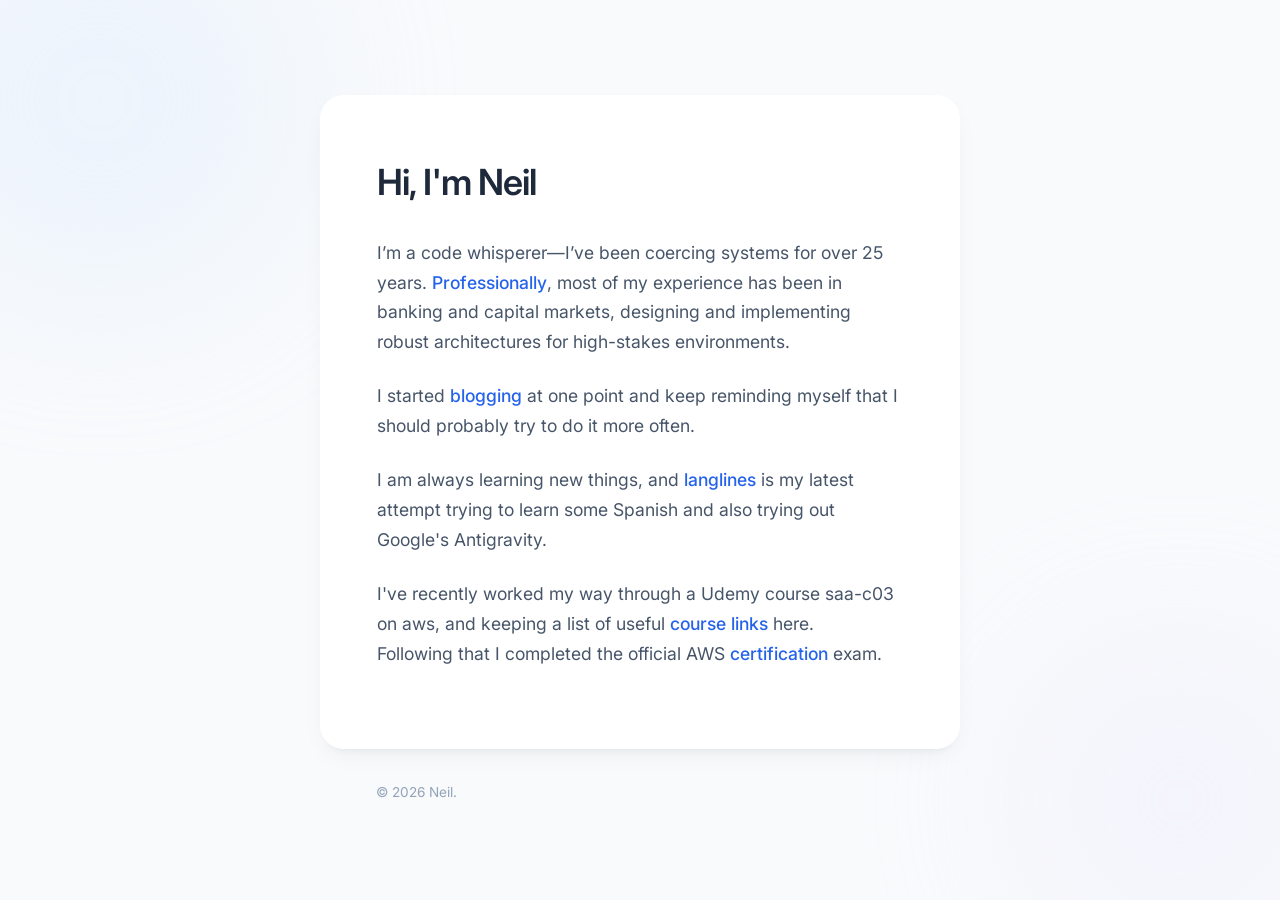
<file: index.html>
<!DOCTYPE html>
<html lang="en">
  <head>
    <!-- Google tag (gtag.js) -->
    <script async src="https://www.googletagmanager.com/gtag/js?id=G-Z1V49R7V3B"></script>
        <script>
              window.dataLayer = window.dataLayer || [];
                    function gtag(){dataLayer.push(arguments);}
                          gtag('js', new Date());

                                gtag('config', 'G-Z1V49R7V3B');
                                    </script>
    <meta charset="UTF-8" />
    <meta name="viewport" content="width=device-width, initial-scale=1.0" />
    <title>Neil | Systems Architect</title>
    <link rel="icon" type="image/x-icon" href="/public/favicon_io/favicon.ico">
    <link rel="preconnect" href="https://fonts.googleapis.com" />
    <link rel="preconnect" href="https://fonts.gstatic.com" crossorigin />
    <link
      href="https://fonts.googleapis.com/css2?family=Inter:wght@300;400;500;600&display=swap"
      rel="stylesheet"
    />
    <link rel="stylesheet" href="styles.css">
  </head>
  <body>
    <div class="blob blob-1"></div>
    <div class="blob blob-2"></div>

    <main class="container">
      <div class="card">
        <h1>Hi, I'm Neil</h1>

        <div class="bio-content">
          <p>
            I’m a code whisperer—I’ve been coercing systems for over 25 years.
            <a href="https://vitae-8l9.pages.dev/">Professionally</a>, most of my
            experience has been in banking and capital markets, designing and
            implementing robust architectures for high-stakes environments.
          </p>

          <p>
            I started <a href="https://lines-of-crow.blogspot.com/">blogging</a>
            at one point and keep reminding myself that I should probably try to do it more often.
          </p>

          <p>
            I am always learning new things, and
            <a href="./langlines/">langlines</a>
            is my latest attempt trying to learn some Spanish and also trying out
            Google's Antigravity.
          </p>

          <p>
            I've recently worked  my way through a Udemy course saa-c03 on aws,
            and keeping a list of useful <a href="./saa-c03.html">course links</a> here.<br>
            Following that I completed the official AWS <a href="https://www.credly.com/badges/476e3e68-6f9e-4b0d-ba41-b4c1c98e227a">certification</a> exam.
          </p>

        </div>
      </div>

      <footer>
        &copy;
        <script>
          document.write(new Date().getFullYear());
        </script>
        Neil.
      </footer>
    </main>
  </body>
</html>
</file>
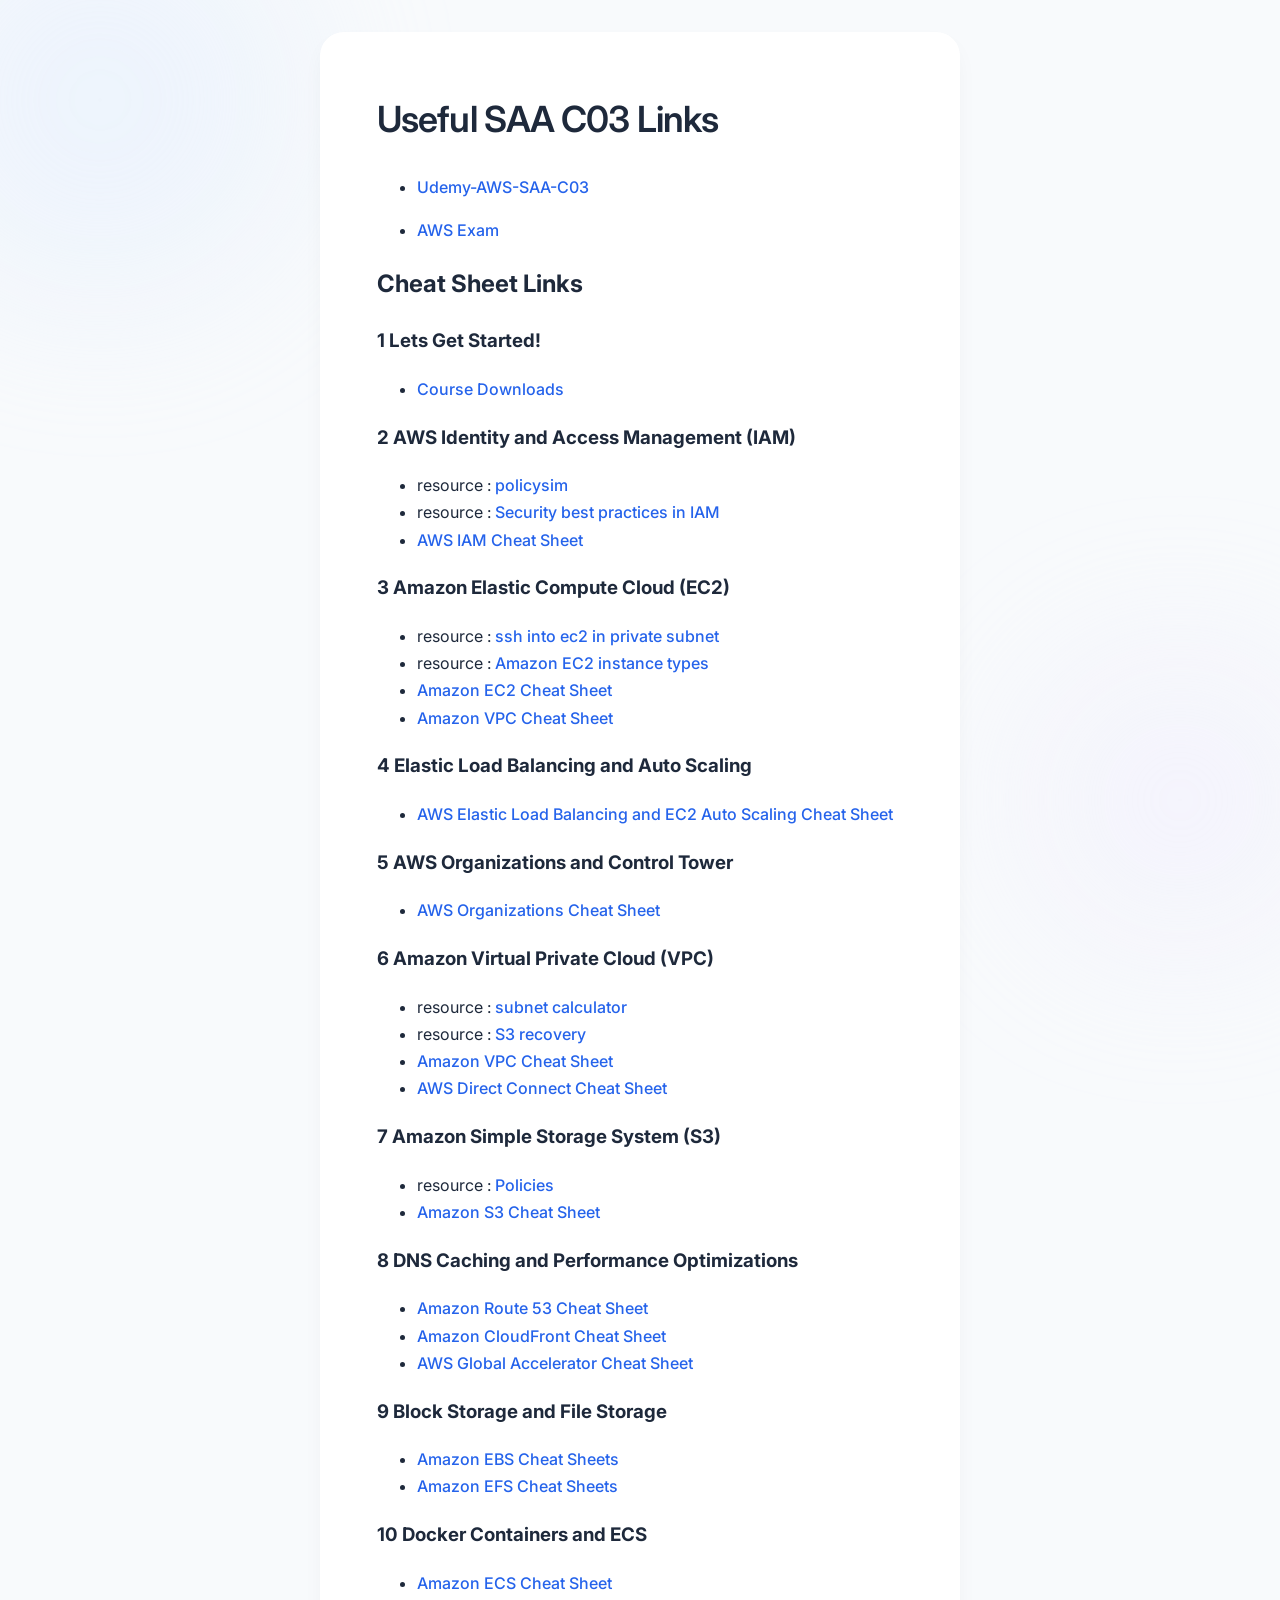
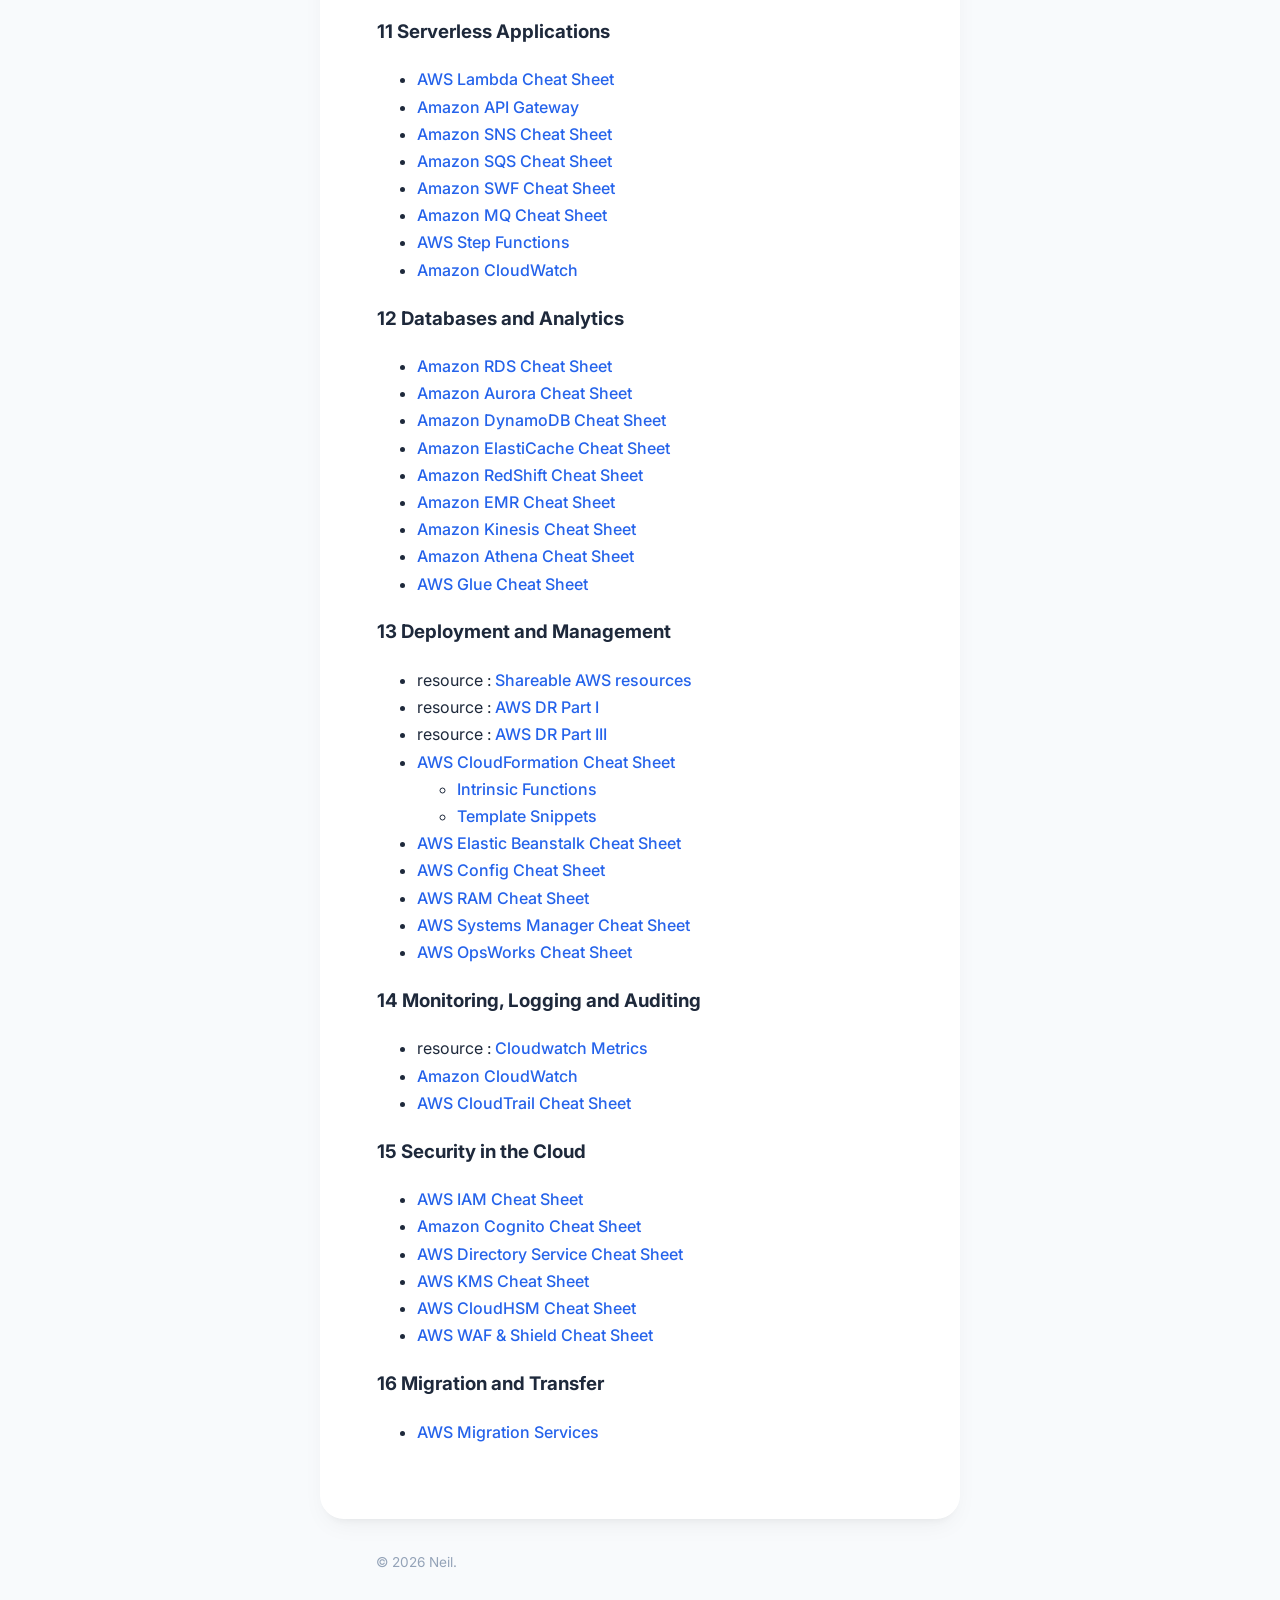
<file: saa-c03.html>
<!DOCTYPE html PUBLIC "-//W3C//DTD XHTML 1.0 Transitional//EN" "http://www.w3.org/TR/xhtml1/DTD/xhtml1-transitional.dtd">
<html xmlns="http://www.w3.org/1999/xhtml">
<head>
  <meta http-equiv="Content-Type" content="text/html; charset=utf-8" />
  <meta http-equiv="Content-Style-Type" content="text/css" />
  <meta name="generator" content="pandoc" />
  <title>Useful SAA C03 Links</title>
  <style type="text/css">code{white-space: pre;}</style>
  <link rel="stylesheet" href="styles.css" type="text/css" />
  <link rel="icon" type="image/x-icon" href="/public/favicon_io/favicon.ico" />
  <link rel="preconnect" href="https://fonts.googleapis.com" />
  <link rel="preconnect" href="https://fonts.gstatic.com" crossorigin />
  <link href="https://fonts.googleapis.com/css2?family=Inter:wght@300;400;500;600&display=swap" rel="stylesheet" />
  </head>
  <body>
    
    <div class="blob blob-1"></div>
    <div class="blob blob-2"></div>

    <main class="container">
      <div class="card">
                <div id="header">
          <h1 class="title">Useful SAA C03 Links</h1>
                                      </div>
        
        
        <ul>
        <li><p><a href="https://apexsummit.udemy.com/course/aws-certified-solutions-architect-associate-hands-on/learn/lecture/28616750#overview">Udemy-AWS-SAA-C03</a></p></li>
        <li><p><a href="https://aws.amazon.com/certification/certified-solutions-architect-associate/">AWS Exam</a></p></li>
        </ul>
        <h2 id="cheat-sheet-links">Cheat Sheet Links</h2>
        <h3 id="lets-get-started">1 Lets Get Started!</h3>
        <ul>
        <li><a href="https://digitalcloud.training/aws-csaa-course-downloads/">Course Downloads</a></li>
        </ul>
        <h3 id="aws-identity-and-access-management-iam">2 AWS Identity and Access Management (IAM)</h3>
        <ul>
        <li>resource : <a href="https://policysim.aws.amazon.com/">policysim</a></li>
        <li>resource : <a href="https://docs.aws.amazon.com/IAM/latest/UserGuide/best-practices.html">Security best practices in IAM</a></li>
        <li><a href="https://digitalcloud.training/aws-iam/">AWS IAM Cheat Sheet</a></li>
        </ul>
        <h3 id="amazon-elastic-compute-cloud-ec2">3 Amazon Elastic Compute Cloud (EC2)</h3>
        <ul>
        <li>resource : <a href="https://digitalcloud.training/ssh-into-ec2-in-private-subnet/">ssh into ec2 in private subnet</a></li>
        <li>resource : <a href="https://docs.aws.amazon.com/AWSEC2/latest/UserGuide/instance-types.html">Amazon EC2 instance types</a></li>
        <li><a href="https://digitalcloud.training/amazon-ec2/">Amazon EC2 Cheat Sheet</a></li>
        <li><a href="https://digitalcloud.training/amazon-vpc/">Amazon VPC Cheat Sheet</a></li>
        </ul>
        <h3 id="elastic-load-balancing-and-auto-scaling">4 Elastic Load Balancing and Auto Scaling</h3>
        <ul>
        <li><a href="https://digitalcloud.training/auto-scaling-and-elastic-load-balancing/">AWS Elastic Load Balancing and EC2 Auto Scaling Cheat Sheet</a></li>
        </ul>
        <h3 id="aws-organizations-and-control-tower">5 AWS Organizations and Control Tower</h3>
        <ul>
        <li><a href="https://digitalcloud.training/aws-organizations/">AWS Organizations Cheat Sheet</a></li>
        </ul>
        <h3 id="amazon-virtual-private-cloud-vpc">6 Amazon Virtual Private Cloud (VPC)</h3>
        <ul>
        <li>resource : <a href="https://www.site24x7.com/tools/ipv4-subnetcalculator.html">subnet calculator</a></li>
        <li>resource : <a href="https://repost.aws/knowledge-center/s3-accidentally-denied-access">S3 recovery</a></li>
        <li><a href="https://digitalcloud.training/amazon-vpc/">Amazon VPC Cheat Sheet</a></li>
        <li><a href="https://digitalcloud.training/aws-direct-connect/">AWS Direct Connect Cheat Sheet</a></li>
        </ul>
        <h3 id="amazon-simple-storage-system-s3">7 Amazon Simple Storage System (S3)</h3>
        <ul>
        <li>resource : <a href="https://aws.amazon.com/blogs/security/iam-policies-and-bucket-policies-and-acls-oh-my-controlling-access-to-s3-resources/">Policies</a></li>
        <li><a href="https://digitalcloud.training/amazon-s3-and-glacier/">Amazon S3 Cheat Sheet</a></li>
        </ul>
        <h3 id="dns-caching-and-performance-optimizations">8 DNS Caching and Performance Optimizations</h3>
        <ul>
        <li><a href="https://digitalcloud.training/amazon-route-53/">Amazon Route 53 Cheat Sheet</a></li>
        <li><a href="https://digitalcloud.training/amazon-cloudfront/">Amazon CloudFront Cheat Sheet</a></li>
        <li><a href="https://digitalcloud.training/aws-global-accelerator/">AWS Global Accelerator Cheat Sheet</a></li>
        </ul>
        <h3 id="block-storage-and-file-storage">9 Block Storage and File Storage</h3>
        <ul>
        <li><a href="https://digitalcloud.training/amazon-ebs/">Amazon EBS Cheat Sheets</a></li>
        <li><a href="https://digitalcloud.training/amazon-efs/">Amazon EFS Cheat Sheets</a></li>
        </ul>
        <h3 id="docker-containers-and-ecs">10 Docker Containers and ECS</h3>
        <ul>
        <li><a href="https://digitalcloud.training/amazon-ecs-and-eks/">Amazon ECS Cheat Sheet</a></li>
        </ul>
        <h3 id="serverless-applications">11 Serverless Applications</h3>
        <ul>
        <li><a href="https://digitalcloud.training/aws-lambda/">AWS Lambda Cheat Sheet</a></li>
        <li><a href="https://digitalcloud.training/amazon-api-gateway/">Amazon API Gateway</a></li>
        <li><a href="https://digitalcloud.training/aws-application-integration/#amazon-simple-notification-service">Amazon SNS Cheat Sheet</a></li>
        <li><a href="https://digitalcloud.training/aws-application-integration/#amazon-simple-queue-service-amazon-sqs">Amazon SQS Cheat Sheet</a></li>
        <li><a href="https://digitalcloud.training/aws-application-integration/#amazon-simple-workflow-service-amazon-swf">Amazon SWF Cheat Sheet</a></li>
        <li><a href="https://digitalcloud.training/aws-application-integration/#amazon-mq">Amazon MQ Cheat Sheet</a></li>
        <li><a href="https://digitalcloud.training/aws-application-integration/#aws-step-functions">AWS Step Functions</a></li>
        <li><a href="https://digitalcloud.training/amazon-cloudwatch/">Amazon CloudWatch</a></li>
        </ul>
        <h3 id="databases-and-analytics">12 Databases and Analytics</h3>
        <ul>
        <li><a href="https://digitalcloud.training/amazon-rds/">Amazon RDS Cheat Sheet</a></li>
        <li><a href="https://digitalcloud.training/amazon-aurora/">Amazon Aurora Cheat Sheet</a></li>
        <li><a href="https://digitalcloud.training/amazon-dynamodb/">Amazon DynamoDB Cheat Sheet</a></li>
        <li><a href="https://digitalcloud.training/amazon-elasticache/">Amazon ElastiCache Cheat Sheet</a></li>
        <li><a href="https://digitalcloud.training/amazon-redshift/">Amazon RedShift Cheat Sheet</a></li>
        <li><a href="https://digitalcloud.training/amazon-emr/">Amazon EMR Cheat Sheet</a></li>
        <li><a href="https://digitalcloud.training/amazon-kinesis/">Amazon Kinesis Cheat Sheet</a></li>
        <li><a href="https://digitalcloud.training/amazon-athena/">Amazon Athena Cheat Sheet</a></li>
        <li><a href="https://digitalcloud.training/aws-glue/">AWS Glue Cheat Sheet</a></li>
        </ul>
        <h3 id="deployment-and-management">13 Deployment and Management</h3>
        <ul>
        <li>resource : <a href="https://docs.aws.amazon.com/ram/latest/userguide/shareable.html">Shareable AWS resources</a></li>
        <li>resource : <a href="https://aws.amazon.com/blogs/architecture/disaster-recovery-dr-architecture-on-aws-part-i-strategies-for-recovery-in-the-cloud/">AWS DR Part I</a></li>
        <li>resource : <a href="https://aws.amazon.com/blogs/architecture/disaster-recovery-dr-architecture-on-aws-part-iii-pilot-light-and-warm-standby/">AWS DR Part III</a></li>
        <li><a href="https://digitalcloud.training/aws-cloudformation/">AWS CloudFormation Cheat Sheet</a>
        <ul>
        <li><a href="https://docs.aws.amazon.com/AWSCloudFormation/latest/UserGuide/intrinsic-function-reference.html">Intrinsic Functions</a></li>
        <li><a href="https://docs.aws.amazon.com/AWSCloudFormation/latest/UserGuide/template-snippets.html">Template Snippets</a></li>
        </ul></li>
        <li><a href="https://digitalcloud.training/aws-elastic-beanstalk/">AWS Elastic Beanstalk Cheat Sheet</a></li>
        <li><a href="https://digitalcloud.training/aws-config/">AWS Config Cheat Sheet</a></li>
        <li><a href="https://digitalcloud.training/aws-resource-access-manager/">AWS RAM Cheat Sheet</a></li>
        <li><a href="https://digitalcloud.training/aws-systems-manager/">AWS Systems Manager Cheat Sheet</a></li>
        <li><a href="https://digitalcloud.training/aws-opsworks/">AWS OpsWorks Cheat Sheet</a></li>
        </ul>
        <h3 id="monitoring-logging-and-auditing">14 Monitoring, Logging and Auditing</h3>
        <ul>
        <li>resource : <a href="https://docs.aws.amazon.com/AmazonCloudWatch/latest/monitoring/metrics-collected-by-CloudWatch-agent.html">Cloudwatch Metrics</a></li>
        <li><a href="https://digitalcloud.training/amazon-cloudwatch/">Amazon CloudWatch</a></li>
        <li><a href="https://digitalcloud.training/aws-cloudtrail/">AWS CloudTrail Cheat Sheet</a></li>
        </ul>
        <h3 id="security-in-the-cloud">15 Security in the Cloud</h3>
        <ul>
        <li><a href="https://digitalcloud.training/aws-iam/">AWS IAM Cheat Sheet</a></li>
        <li><a href="https://digitalcloud.training/amazon-cognito/">Amazon Cognito Cheat Sheet</a></li>
        <li><a href="https://digitalcloud.training/aws-directory-services/">AWS Directory Service Cheat Sheet</a></li>
        <li><a href="https://digitalcloud.training/aws-kms/">AWS KMS Cheat Sheet</a></li>
        <li><a href="https://digitalcloud.training/aws-cloudhsm/">AWS CloudHSM Cheat Sheet</a></li>
        <li><a href="https://digitalcloud.training/aws-waf-shield/">AWS WAF &amp; Shield Cheat Sheet</a></li>
        </ul>
        <h3 id="migration-and-transfer">16 Migration and Transfer</h3>
        <ul>
        <li><a href="https://digitalcloud.training/aws-migration-services/">AWS Migration Services</a></li>
        </ul>
      </div>

      <footer>
        &copy; <script>document.write(new Date().getFullYear());</script> Neil.
      </footer>
    </main>

      </body>
</html>
</file>
<file: styles.css>
:root {
  --bg-color: #f8fafc;
  --text-main: #1e293b;
  --text-muted: #475569;
  --accent: #2563eb;
  --card-bg: #ffffff;
}

/* Prevent horizontal scroll and handle vertical behavior */
html,
body {
  width: 100%;
  overflow-x: hidden;
  margin: 0;
  padding: 0;
}

body {
  font-family: "Inter", -apple-system, sans-serif;
  background-color: var(--bg-color);
  color: var(--text-main);
  display: flex;
  justify-content: center;
  align-items: center;
  min-height: 100vh;
  line-height: 1.7;
  position: relative; /* Context for absolute blobs */
}

.container {
  max-width: 640px;
  width: 90%; /* Ensure it doesn't hit screen edges on mobile */
  padding: 2rem 0;
  text-align: left;
  z-index: 1; /* Keep content above blobs */
}

.card {
  background: var(--card-bg);
  padding: 3.5rem;
  border-radius: 24px;
  box-shadow: 0 10px 25px -5px rgba(0, 0, 0, 0.05),
    0 8px 10px -6px rgba(0, 0, 0, 0.05);
  border: 1px solid rgba(255, 255, 255, 0.7);
}

h1 {
  font-size: 2.25rem;
  font-weight: 600;
  margin-top: 0;
  margin-bottom: 1.5rem;
  letter-spacing: -0.025em;
}

.bio-content p {
  font-size: 1.1rem;
  color: var(--text-muted);
  margin-bottom: 1.5rem;
}

a {
  color: var(--accent);
  text-decoration: none;
  font-weight: 500;
  border-bottom: 1px solid transparent;
  transition: all 0.2s ease;
}

a:hover {
  border-bottom: 1px solid var(--accent);
}

footer {
  margin-top: 2rem;
  font-size: 0.85rem;
  color: #94a3b8;
  padding-left: 3.5rem;
}

/* Background Decoration - Fixed positioning */
.blob {
  position: fixed; /* Fixed so they don't contribute to page height */
  z-index: -1;
  filter: blur(80px);
  opacity: 0.35;
  border-radius: 50%;
  pointer-events: none; /* Ensure they don't interfere with clicks */
}
.blob-1 {
  width: 400px;
  height: 400px;
  background: #dbeafe;
  top: -100px;
  left: -100px;
}
.blob-2 {
  width: 300px;
  height: 300px;
  background: #ede9fe;
  bottom: -50px;
  right: -50px;
}

@media (max-width: 600px) {
  .card {
    padding: 2rem;
  }
  footer {
    padding-left: 2rem;
  }
}
</file>
